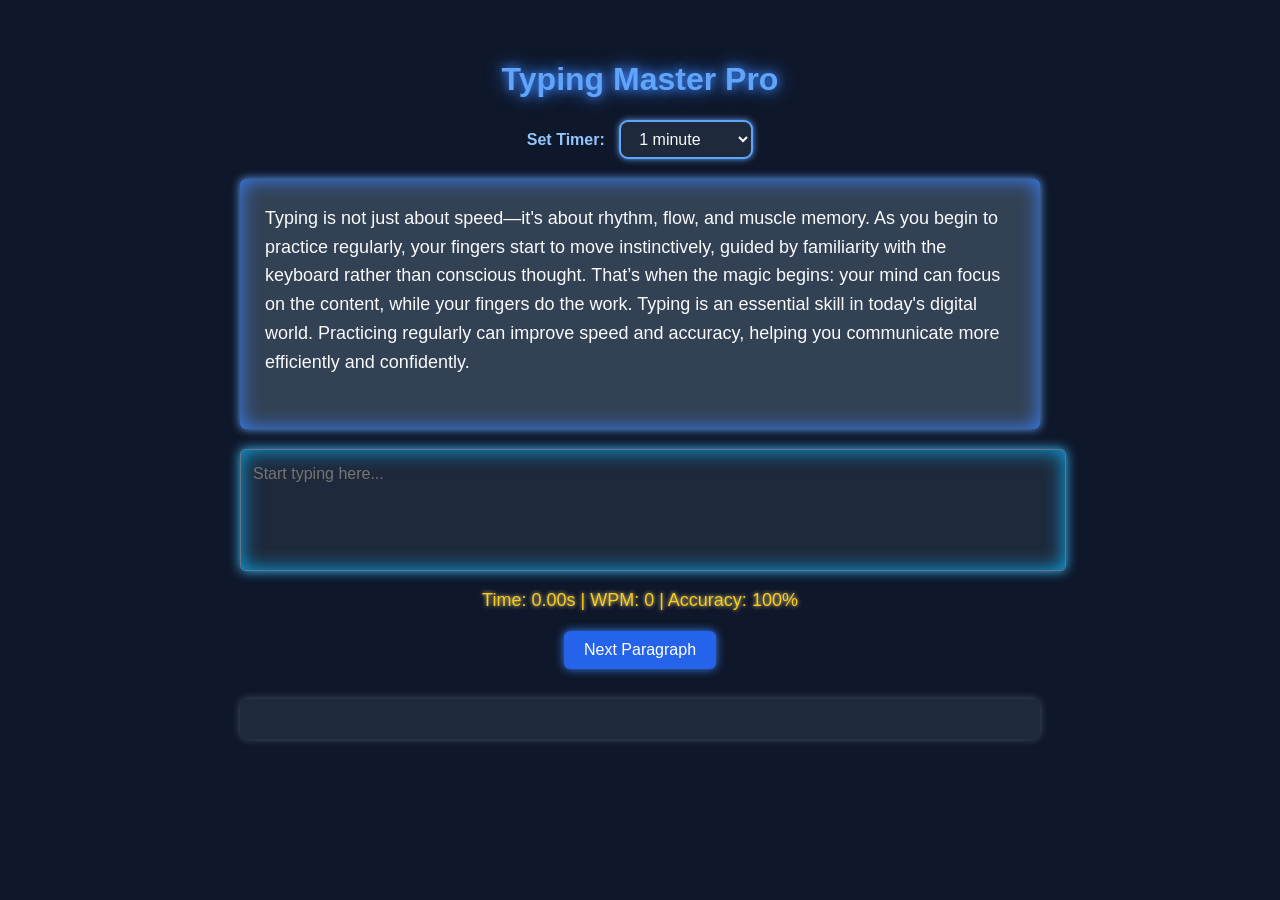
<file: index.html>
<!DOCTYPE html>
<html lang="en">
<head>
  <meta charset="UTF-8" />
  <meta name="viewport" content="width=device-width, initial-scale=1" />
  <title>Typing Master Pro</title>
  <link rel="stylesheet" href="style.css" />
</head>
<body>
  <div class="container">
    <h1>Typing Master Pro</h1>

    <div class="timer-settings">
      <label for="timer-select">Set Timer:</label>
      <select id="timer-select">
        <option value="30">30 seconds</option>
        <option value="60" selected>1 minute</option>
        <option value="120">2 minutes</option>
        <option value="180">3 minutes</option>
        <option value="300">5 minutes</option>
      </select>
    </div>

    <div id="text-display" class="text-display"></div>

    <textarea
      id="input-area"
      placeholder="Start typing here..."
    ></textarea>

    <div class="stats">
      <span>Time: <span id="timer">0.00</span>s</span> |
      <span>WPM: <span id="wpm">0</span></span> |
      <span>Accuracy: <span id="accuracy">100</span>%</span>
    </div>

    <button id="next-btn">Next Paragraph</button>

    <div id="result-container" class="result-container"></div>
  </div>

  <script src="script.js"></script>
</body>
</html>
</file>
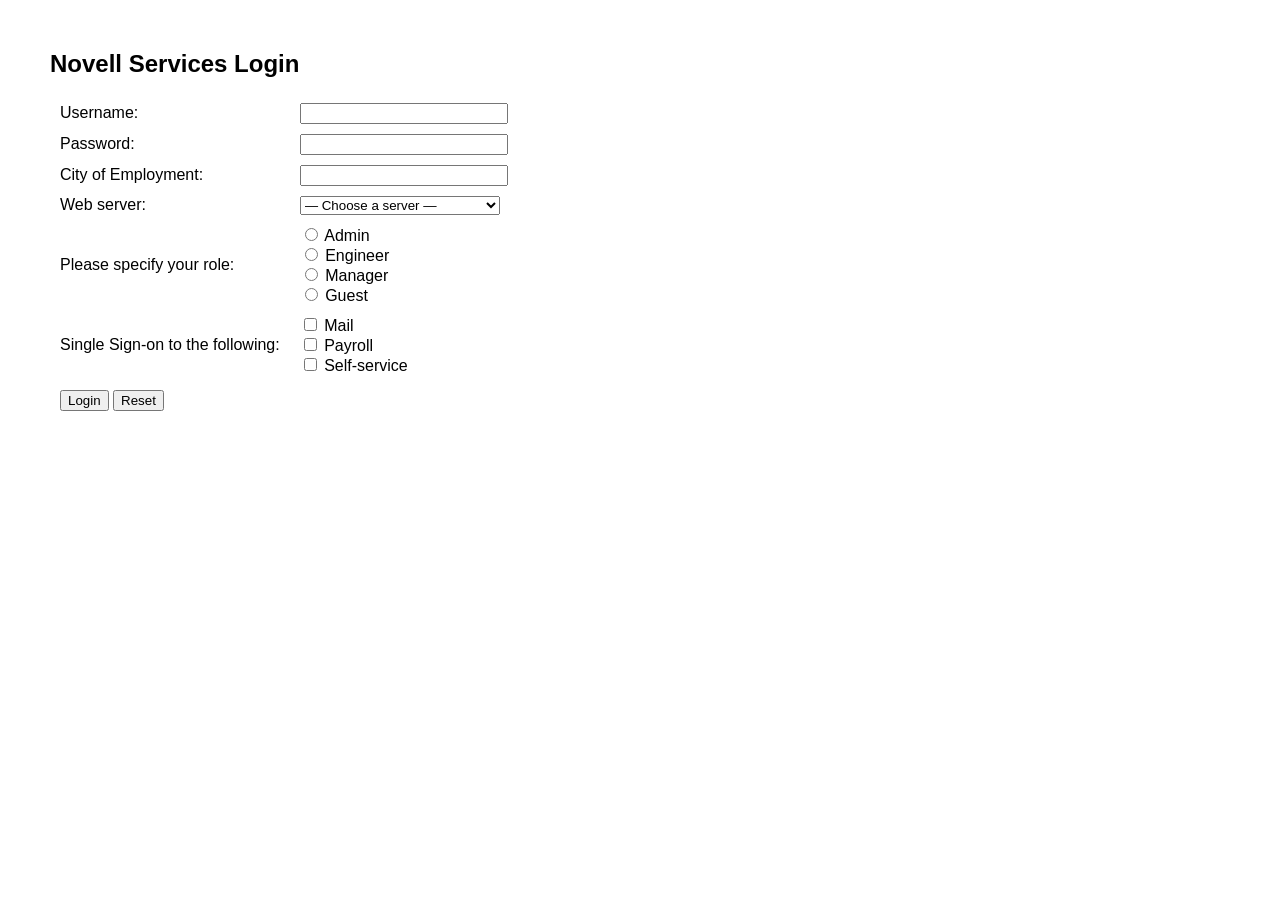
<file: Form.html>
<!DOCTYPE html>
<html lang="en">
<head>
    <meta charset="UTF-8">
    <title>Novell Services Login</title>
    <style>
        body {
            font-family: Arial, sans-serif;
            margin: 50px;
        }
        table {
            border-collapse: collapse;
        }
        td {
            padding: 5px 10px;
        }
        input[type="text"], input[type="password"], select {
            width: 200px;
        }
        .role, .services {
            padding-left: 10px;
        }
        .buttons {
            padding-top: 10px;
        }
    </style>
</head>
<body>
    <h2>Novell Services Login</h2>
    <form action="#" method="post">
        <table>
            <tr>
                <td>Username:</td>
                <td><input type="text" name="username"></td>
            </tr>
            <tr>
                <td>Password:</td>
                <td><input type="password" name="password"></td>
            </tr>
            <tr>
                <td>City of Employment:</td>
                <td><input type="text" name="city"></td>
            </tr>
            <tr>
                <td>Web server:</td>
                <td>
                    <select name="server">
                        <option value="">— Choose a server —</option>
                        <option value="server1">Server 1</option>
                        <option value="server2">Server 2</option>
                        <option value="server3">Server 3</option>
                    </select>
                </td>
            </tr>
            <tr>
                <td>Please specify your role:</td>
                <td class="role">
                    <input type="radio" name="role" value="admin" id="admin">
                    <label for="admin">Admin</label><br>
                    <input type="radio" name="role" value="engineer" id="engineer">
                    <label for="engineer">Engineer</label><br>
                    <input type="radio" name="role" value="manager" id="manager">
                    <label for="manager">Manager</label><br>
                    <input type="radio" name="role" value="guest" id="guest">
                    <label for="guest">Guest</label>
                </td>
            </tr>
            <tr>
                <td>Single Sign-on to the following:</td>
                <td class="services">
                    <input type="checkbox" name="services" value="mail" id="mail">
                    <label for="mail">Mail</label><br>
                    <input type="checkbox" name="services" value="payroll" id="payroll">
                    <label for="payroll">Payroll</label><br>
                    <input type="checkbox" name="services" value="selfservice" id="selfservice">
                    <label for="selfservice">Self-service</label>
                </td>
            </tr>
            <tr>
                <td class="buttons" colspan="2">
                    <input type="submit" value="Login">
                    <input type="reset" value="Reset">
                </td>
            </tr>
        </table>
    </form>
</body>
</html>
</file>
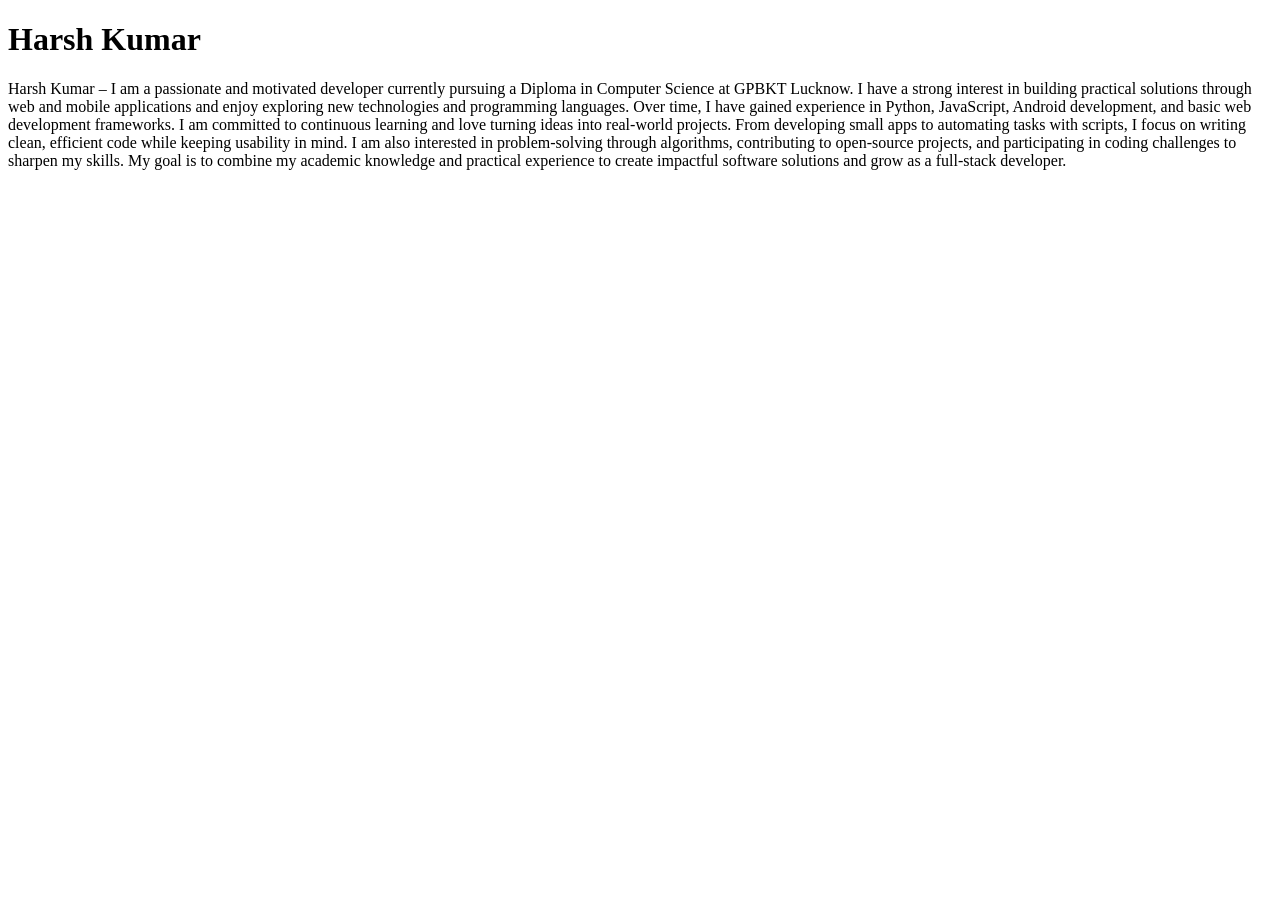
<file: Harsh.html>
<!DOCTYPE html>
<html lang="en">
<head>
    <meta charset="UTF-8">
    <meta name="viewport" content="width=, initial-scale=1.0">
    <title>Myself</title>
</head>
<body>
    <h1>Harsh Kumar </h1>
    <p>
        Harsh Kumar – I am a passionate and motivated developer currently pursuing a Diploma in Computer Science at GPBKT Lucknow. I have a strong interest in building practical solutions through web and mobile applications and enjoy exploring new technologies and programming languages. Over time, I have gained experience in Python, JavaScript, Android development, and basic web development frameworks.
I am committed to continuous learning and love turning ideas into real-world projects. From developing small apps to automating tasks with scripts, I focus on writing clean, efficient code while keeping usability in mind. I am also interested in problem-solving through algorithms, contributing to open-source projects, and participating in coding challenges to sharpen my skills.
My goal is to combine my academic knowledge and practical experience to create impactful software solutions and grow as a full-stack developer.
    </p>
</body>
</html>
</file>
<file: style.css>
body {
  margin: 0;
  font-family: 'Segoe UI', Tahoma, Geneva, Verdana, sans-serif;
  background-color: #0f172a;
  color: #f8fafc;
  display: flex;
  justify-content: center;
  padding: 40px 20px;
}

.container {
  max-width: 800px;
  width: 100%;
}

h1 {
  text-align: center;
  color: #60a5fa;
  text-shadow: 0 0 10px #3b82f6, 0 0 20px #3b82f6;
}

.timer-settings {
  text-align: center;
  margin: 20px 0;
}

.timer-settings label {
  margin-right: 10px;
  font-weight: bold;
  color: #93c5fd;
}

#timer-select {
  padding: 8px 14px;
  font-size: 16px;
  border-radius: 9px;
  border: 2px solid #60a5fa;
  background-color: #1e293b;
  color: #f8fafc;
  cursor: pointer;
  box-shadow: 0 0 6px #60a5fa;
  transition: all 0.3s ease;
}

#timer-select:hover {
  border-color: #2563eb;
  background-color: #334155;
}

.text-display {
  background: #334155;
  padding: 25px;
  border-radius: 6px;
  height: 200px;
  overflow-y: auto;
  white-space: pre-wrap;
  font-size: 18px;
  line-height: 1.6;
  margin-bottom: 20px;
  scrollbar-width: thin;
  box-shadow: 0 0 10px #60a5fa, inset 0 0 20px #3b82f6;
}

.text-display::-webkit-scrollbar {
  width: 6px;
}
.text-display::-webkit-scrollbar-thumb {
  background: #64748b;
}

textarea#input-area {
  width: 100%;
  padding: 12px;
  font-size: 16px;
  line-height: 1.5;
  border: 1px solid #64748b;
  border-radius: 5px;
  resize: none;
  background: #1e293b;
  color: #f8fafc;
  overflow-y: auto;
  height: calc(1.5em * 3 + 24px);
  font-family: inherit;
  box-shadow: 0 0 10px #38bdf8, inset 0 0 15px #0ea5e9;
  transition: box-shadow 0.3s ease;
}

textarea#input-area:focus {
  outline: none;
  box-shadow: 0 0 12px #38bdf8, inset 0 0 20px #0ea5e9;
  scroll-behavior: smooth;
}

.stats {
  margin: 15px 0;
  font-size: 18px;
  text-align: center;
  color: #facc15;
  text-shadow: 0 0 4px #fde68a;
}

.correct {
  color: #22c55e;
  text-shadow: 0 0 6px #22c55e;
}

.incorrect {
  color: #ef4444;
  text-shadow: 0 0 6px #ef4444;
}

button#next-btn {
  background: #2563eb;
  color: #fff;
  padding: 10px 20px;
  font-size: 16px;
  border: none;
  border-radius: 6px;
  cursor: pointer;
  display: block;
  margin: 20px auto;
  box-shadow: 0 0 10px #3b82f6;
  transition: 0.3s ease;
}

button#next-btn:hover {
  background: #1d4ed8;
  box-shadow: 0 0 14px #60a5fa;
}

.result-container {
  margin-top: 30px;
  background: #1e293b;
  padding: 20px;
  border-radius: 8px;
  color: #e2e8f0;
  box-shadow: 0 0 8px #475569;
}
textarea#input-area {
  scroll-behavior: smooth;
}
.typing-box {
  width: 100%;
  height: 200px; /* Adjust height as needed */
  overflow-y: auto; /* Enables vertical scrolling */
  white-space: pre-wrap; /* Preserves line breaks */
  padding: 10px;
  border: 1px solid #ccc;
  font-family: monospace;
}
.text-display {
  scroll-behavior: smooth;
}
/* Scrollbar Styling for WebKit (Chrome, Edge, Safari) */
.text-display::-webkit-scrollbar {
  width: 10px;
}

.text-display::-webkit-scrollbar-track {
  background: #f1f1f1;
}

.text-display::-webkit-scrollbar-thumb {
  background-color: #6633b8;
  border-radius: 6px;
}

.text-display::-webkit-scrollbar-thumb:hover {
  background-color: #555;
}

/* Scrollbar Styling for Firefox */
.text-display {
  scrollbar-width: thin;
  scrollbar-color: #888 #f1f1f1;
}
</file>
